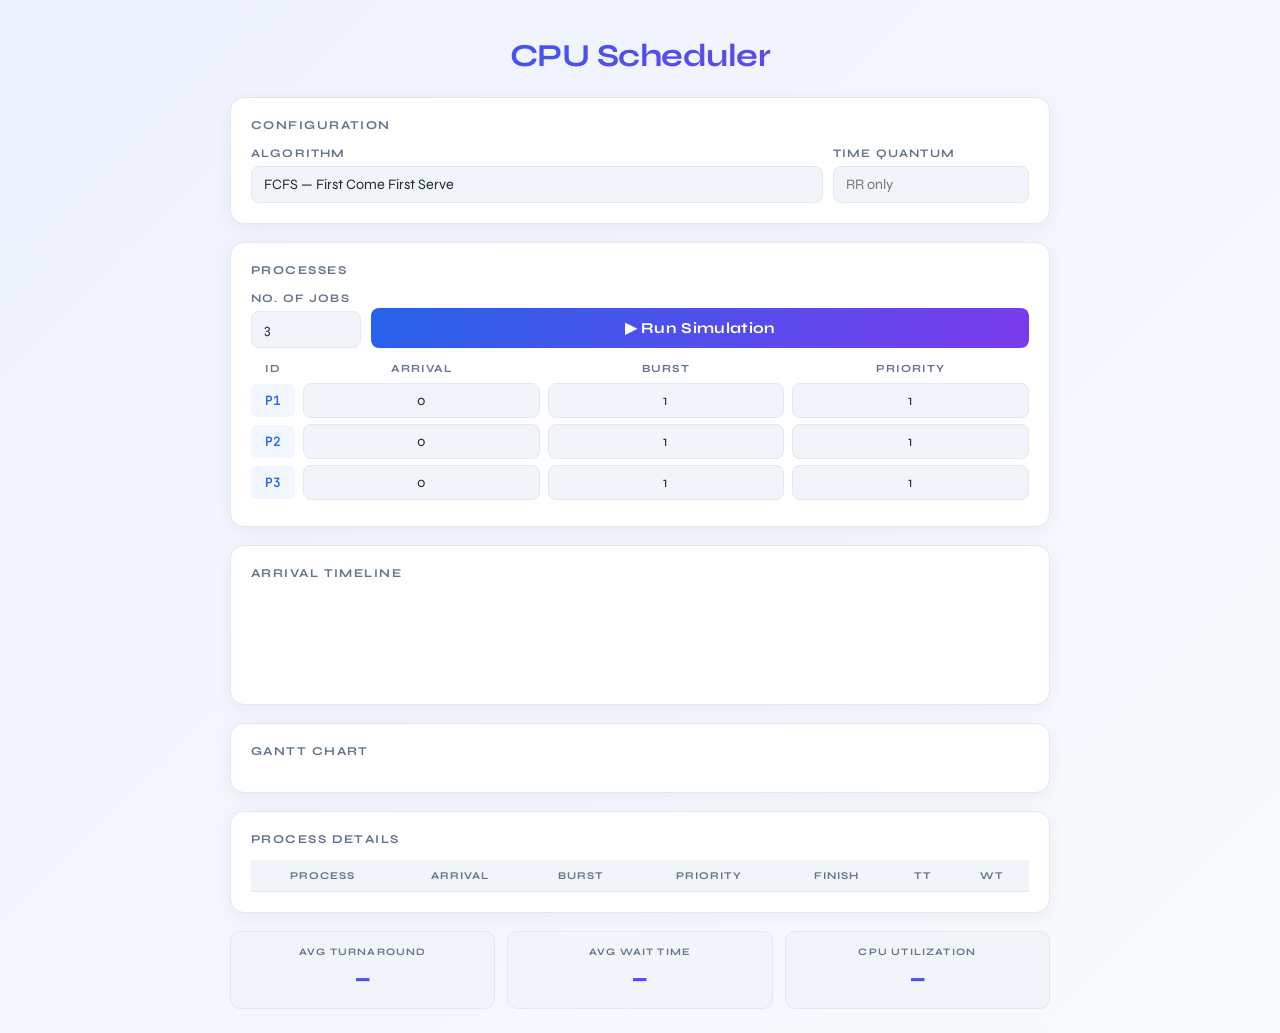
<file: index.html>
<!DOCTYPE html>
<html lang="en">
<head>
<meta charset="UTF-8">
<meta name="viewport" content="width=device-width, initial-scale=1.0">
<title>CPU Scheduling Simulator</title>
<link href="https://fonts.googleapis.com/css2?family=JetBrains+Mono:wght@400;600;700&family=Syne:wght@400;600;700;800&display=swap" rel="stylesheet">
<style>
  *, *::before, *::after { box-sizing: border-box; margin: 0; padding: 0; }

:root {
  --bg: #f4f7fb;
  --surface: #ffffff;
  --surface2: #f1f5f9;
  --border: #e2e8f0;

  --accent: #2563eb;
  --accent2: #7c3aed;

  --green: #10b981;

  --text: #1e293b;
  --muted: #64748b;

  --radius: 14px;
}

  body {
  font-family: 'Syne', sans-serif;
  background: linear-gradient(135deg, #eef2ff, #f8fafc);
  color: var(--text);
  min-height: 100vh;
  padding: 24px 16px;
}

  .container {
    max-width: 820px;
    margin: 0 auto;
    display: flex;
    flex-direction: column;
    gap: 18px;
  }

  /* HEADER */
  .header {
    text-align: center;
    padding: 12px 0 4px;
  }
  .header h1 {
    font-size: 2rem;
    font-weight: 700;
    letter-spacing: -0.5px;
    background: linear-gradient(135deg, var(--accent), var(--accent2));
    -webkit-background-clip: text;
    -webkit-text-fill-color: transparent;
    background-clip: text;
  }
  .header p {
    color: var(--muted);
    font-size: 0.85rem;
    margin-top: 4px;
    font-family: 'JetBrains Mono', monospace;
  }

  /* CARD */
  .card {
  background: var(--surface);
  border: 1px solid var(--border);
  border-radius: var(--radius);
  padding: 20px;
  box-shadow: 0 4px 18px rgba(15, 23, 42, 0.05);
}
  .card h3 {
    font-size: 0.75rem;
    font-weight: 700;
    letter-spacing: 0.12em;
    text-transform: uppercase;
    color: var(--muted);
    margin-bottom: 14px;
  }

  /* ALGO ROW */
  .algo-row {
    display: grid;
    grid-template-columns: 1fr auto;
    gap: 10px;
    align-items: end;
  }

  label {
    display: block;
    font-size: 0.72rem;
    font-weight: 700;
    letter-spacing: 0.1em;
    text-transform: uppercase;
    color: var(--muted);
    margin-bottom: 6px;
  }

  select, input[type="number"] {
    width: 100%;
    background: var(--surface2);
    border: 1px solid var(--border);
    border-radius: 8px;
    padding: 9px 12px;
    color: var(--text);
    font-family: 'Syne', sans-serif;
    font-size: 0.9rem;
    outline: none;
    transition: border-color 0.2s;
    -webkit-appearance: none;
    appearance: none;
  }
  select:focus, input[type="number"]:focus {
    border-color: var(--accent);
  }
  input::-webkit-outer-spin-button,
  input::-webkit-inner-spin-button {
    -webkit-appearance: none;
    margin: 0;
  }

  input[type=number] {
  -moz-appearance: textfield;
}

  .quantum-wrap { min-width: 130px; }

  /* JOB TABLE */
  .job-header, .job-row {
    display: grid;
    grid-template-columns: 44px 1fr 1fr 1fr;
    gap: 8px;
    align-items: center;
  }
  .job-header {
    margin-bottom: 8px;
  }
  .job-header span {
    font-size: 0.68rem;
    font-weight: 700;
    letter-spacing: 0.1em;
    text-transform: uppercase;
    color: var(--muted);
    text-align: center;
  }
  .job-row { margin-bottom: 6px; }
  .job-label {
    font-family: 'JetBrains Mono', monospace;
    font-size: 0.8rem;
    font-weight: 600;
    color: var(--accent);
    text-align: center;
    background: rgba(79,142,255,0.08);
    border-radius: 6px;
    padding: 8px 4px;
  }
  .job-row input {
    text-align: center;
    padding: 8px;
  }

  .controls-row {
    display: grid;
    grid-template-columns: auto 1fr;
    gap: 10px;
    align-items: end;
    margin-top: 4px;
  }
  .num-jobs-wrap { min-width: 110px; }

  /* BUTTON */
  button {
    padding: 11px 20px;
    background: linear-gradient(135deg, var(--accent), var(--accent2));
    color: #fff;
    border: none;
    border-radius: 8px;
    cursor: pointer;
    font-family: 'Syne', sans-serif;
    font-size: 0.95rem;
    font-weight: 700;
    letter-spacing: 0.02em;
    width: 100%;
    transition: opacity 0.2s, transform 0.1s;
  }
  button:hover { opacity: 0.9; }
  button:active { transform: scale(0.98); }

  /* TIMELINE */
  .timeline {
    position: relative;
    height: 90px;
    padding: 0 10px;
    overflow-x: auto;
  }
  .timeline-line {
    position: absolute;
    left: 10px;
    right: 10px;
    top: 52px;
    height: 2px;
    background: #cbd5e1;
  }
  .timeline-mark {
    position: absolute;
    top: 47px;
    width: 2px;
    height: 10px;
    background: var(--muted);
    transform: translateX(-50%);
  }
  .timeline-time {
    position: absolute;
    top: 62px;
    font-size: 0.68rem;
    font-family: 'JetBrains Mono', monospace;
    color: var(--muted);
    transform: translateX(-50%);
  }
  .timeline-label {
    position: absolute;
    top: 22px;
    font-size: 0.72rem;
    font-weight: 700;
    font-family: 'JetBrains Mono', monospace;
    transform: translateX(-50%);
  }
  .timeline-dot {
    position: absolute;
    top: 46px;
    width: 10px;
    height: 10px;
    border-radius: 50%;
    transform: translateX(-50%);
    border: 2px solid var(--bg);
  }

  /* GANTT */
  .gantt-scroll-wrap {
    overflow-x: auto;
    overflow-y: visible;
    padding-bottom: 26px;
  }
  .gantt-scroll-wrap::-webkit-scrollbar { height: 6px; }
  .gantt-scroll-wrap::-webkit-scrollbar-track { background: var(--surface2); border-radius: 3px; }
  .gantt-scroll-wrap::-webkit-scrollbar-thumb { background: linear-gradient(135deg, var(--accent), var(--accent2)); border-radius: 3px; }
  .gantt-scroll-wrap::-webkit-scrollbar-thumb:hover { background: linear-gradient(135deg, #1d4ed8, #6d28d9); }
  .gantt-scroll-wrap { scrollbar-width: thin; scrollbar-color: var(--accent) var(--surface2); }

  .gantt-blocks-row {
    display: flex;
    flex-direction: row;
    position: relative;
  }
  .gantt-seg {
    position: relative;
    flex: 0 0 72px;
    width: 72px;
  }
  .block {
    display: block;
    width: 100%;
    height: 44px;
    padding: 0 4px;
    text-align: center;
    line-height: 44px;
    font-family: 'JetBrains Mono', monospace;
    font-weight: 700;
    font-size: 0.78rem;
    letter-spacing: 0.04em;
    overflow: hidden;
    text-overflow: ellipsis;
    white-space: nowrap;
  }
  .time-label {
    position: absolute;
    top: calc(100% + 6px);
    left: 0;
    transform: translateX(-50%);
    font-family: 'JetBrains Mono', monospace;
    font-size: 0.64rem;
    color: var(--muted);
    white-space: nowrap;
    user-select: none;
  }
  .end-label {
    position: absolute;
    top: calc(100% + 6px);
    left: 100%;
    transform: translateX(-50%);
    font-family: 'JetBrains Mono', monospace;
    font-size: 0.64rem;
    color: var(--muted);
    white-space: nowrap;
    user-select: none;
  }

  /* TABLE */
  table {
    border-collapse: collapse;
    width: 100%;
    font-size: 0.82rem;
  }
  thead th {
    background: var(--surface2);
    padding: 9px 10px;
    font-size: 0.65rem;
    font-weight: 700;
    letter-spacing: 0.1em;
    text-transform: uppercase;
    color: var(--muted);
    text-align: center;
    border-bottom: 1px solid var(--border);
  }
  tbody td {
    padding: 9px 10px;
    text-align: center;
    border-bottom: 1px solid var(--border);
    font-family: 'JetBrains Mono', monospace;
    font-size: 0.8rem;
  }
  tbody tr:last-child td { border-bottom: none; }
  tbody tr:hover { background: var(--surface2); }
  td:first-child { font-weight: 700; color: var(--accent); }

  /* METRICS */
  .metrics {
    display: grid;
    grid-template-columns: repeat(3, 1fr);
    gap: 12px;
  }
  .metric-box {
    background: var(--surface2);
    border-radius: 10px;
    padding: 14px;
    text-align: center;
    border: 1px solid var(--border);
  }
  .metric-label {
    font-size: 0.62rem;
    font-weight: 700;
    letter-spacing: 0.12em;
    text-transform: uppercase;
    color: var(--muted);
    display: block;
    margin-bottom: 6px;
  }
  .metric-value {
    font-size: 1.4rem;
    font-weight: 800;
    font-family: 'JetBrains Mono', monospace;
    background: linear-gradient(135deg, var(--accent), var(--accent2));
    -webkit-background-clip: text;
    -webkit-text-fill-color: transparent;
    background-clip: text;
  }
</style>
<base target="_blank">
</head>
<body>
<div class="container">

  <!-- HEADER -->
  <div class="header">
    <h1>CPU Scheduler</h1>
  </div>

  <!-- CONFIG -->
  <div class="card">
    <h3>Configuration</h3>
    <div class="algo-row">
      <div>
        <label>Algorithm</label>
        <select id="algorithm">
          <option value="FCFS">FCFS — First Come First Serve</option>
          <option value="SJF">SJF — Shortest Job First</option>
          <option value="SRTF">SRTF — Shortest Remaining Time First</option>
          <option value="PRIORITY_NP">Priority (Non-preemptive)</option>
          <option value="PRIORITY_P">Priority (Preemptive)</option>
          <option value="RR">Round Robin</option>
        </select>
      </div>
      <div class="quantum-wrap">
        <label>Time Quantum</label>
        <input type="number" id="quantum" placeholder="RR only" min="1">
      </div>
    </div>
  </div>

  <!-- JOBS -->
  <div class="card">
    <h3>Processes</h3>
    <div class="controls-row" style="margin-bottom:14px;">
      <div class="num-jobs-wrap">
        <label>No. of Jobs</label>
        <input type="number" id="numJobs" value="3" min="1" max="10">
      </div>
      <div style="align-self:end;">
        <button onclick="run()">▶ Run Simulation</button>
      </div>
    </div>
    <div class="job-header">
      <span>ID</span><span>Arrival</span><span>Burst</span><span>Priority</span>
    </div>
    <div id="jobsContainer"></div>
  </div>

  <!-- TIMELINE -->
  <div class="card">
    <h3>Arrival Timeline</h3>
    <div id="timeline" class="timeline"></div>
  </div>

  <!-- GANTT -->
  <div class="card">
    <h3>Gantt Chart</h3>
    <div id="gantt" class="gantt"></div>
  </div>

  <!-- TABLE -->
  <div class="card">
    <h3>Process Details</h3>
    <table id="tatTable">
      <thead>
        <tr>
          <th>Process</th>
          <th>Arrival</th>
          <th>Burst</th>
          <th>Priority</th>
          <th>Finish</th>
          <th>TT</th>
          <th>WT</th>
        </tr>
      </thead>
      <tbody></tbody>
    </table>
  </div>

  <!-- METRICS -->
  <div class="metrics">
    <div class="metric-box">
      <span class="metric-label">Avg Turnaround</span>
      <div class="metric-value" id="tat">—</div>
    </div>
    <div class="metric-box">
      <span class="metric-label">Avg Wait Time</span>
      <div class="metric-value" id="wt">—</div>
    </div>
    <div class="metric-box">
      <span class="metric-label">CPU Utilization</span>
      <div class="metric-value" id="cpu">—</div>
    </div>
  </div>

</div>

<script>
const colors = [
  "#4f8eff","#7c5cff","#34d399","#f59e0b","#f472b6","#f87171","#14b8a6","#fb923c","#a3e635","#38bdf8"
];

function generate(n) {
  let c = document.getElementById("jobsContainer");
  c.innerHTML = "";
  for (let i = 0; i < n; i++) {
    c.innerHTML += `<div class="job-row">
      <div class="job-label">P${i+1}</div>
      <input class="arrival" type="number" value="0" min="0">
      <input class="burst" type="number" value="1" min="1">
      <input class="priority" type="number" value="1" min="1">
    </div>`;
  }
}

document.getElementById("numJobs").onchange = e => generate(+e.target.value);
generate(3);

function getJobs() {
  let a = document.querySelectorAll(".arrival");
  let b = document.querySelectorAll(".burst");
  let p = document.querySelectorAll(".priority");
  let jobs = [];
  for (let i = 0; i < a.length; i++) {
    jobs.push({ id: i, arrival: +a[i].value, burst: +b[i].value, priority: +p[i].value, remaining: +b[i].value });
  }
  return jobs;
}

function run() {
  let algo = document.getElementById("algorithm").value;
  let q = +document.getElementById("quantum").value || 1;
  let jobs = getJobs();
  let time = 0, done = 0, n = jobs.length, log = [];

  // Round Robin queue — tracks order of arrival into the ready queue
  let rrQueue = [], rrInQueue = new Set();

  while (done < n) {
    let ready = jobs.filter(j => j.arrival <= time && j.remaining > 0);

    if (ready.length === 0) {
      // Idle: jump to next arrival instead of stepping 1 by 1
      let nextArrival = Math.min(...jobs.filter(j => j.remaining > 0).map(j => j.arrival));
      log.push({ id: -1, start: time, end: nextArrival });
      time = nextArrival;
      continue;
    }

    let current;

    if (algo === "FCFS") {
      // stable sort by arrival
      current = [...ready].sort((a, b) => a.arrival - b.arrival || a.id - b.id)[0];
    }
    else if (algo === "SJF") {
      // non-preemptive: shortest burst, tie-break by arrival then id
      current = [...ready].sort((a, b) => a.burst - b.burst || a.arrival - b.arrival || a.id - b.id)[0];
    }
    else if (algo === "SRTF") {
      // preemptive: shortest remaining, tie-break by arrival then id
      current = [...ready].sort((a, b) => a.remaining - b.remaining || a.arrival - b.arrival || a.id - b.id)[0];
    }
    else if (algo === "PRIORITY_NP") {
      current = [...ready].sort((a, b) => a.priority - b.priority || a.arrival - b.arrival || a.id - b.id)[0];
    }
    else if (algo === "PRIORITY_P") {
      current = [...ready].sort((a, b) => a.priority - b.priority || a.arrival - b.arrival || a.id - b.id)[0];
    }
    else if (algo === "RR") {
      // maintain proper FIFO queue for RR
      ready.forEach(j => { if (!rrInQueue.has(j.id)) { rrQueue.push(j); rrInQueue.add(j.id); } });
      // remove finished jobs from queue
      rrQueue = rrQueue.filter(j => j.remaining > 0);
      current = rrQueue[0];
    }

    let exec = 1;
    if (algo === "FCFS" || algo === "SJF" || algo === "PRIORITY_NP") {
      exec = current.remaining; // run to completion (non-preemptive)
    }
    else if (algo === "RR") {
      exec = Math.min(q, current.remaining);
    }
    // SRTF and PRIORITY_P: exec stays 1 (preemptive, check every unit)

    log.push({ id: current.id, start: time, end: time + exec });
    current.remaining -= exec;
    time += exec;

    if (current.remaining === 0) {
      current.finish = time;
      done++;
      if (algo === "RR") { rrQueue.shift(); rrInQueue.delete(current.id); }
    } else if (algo === "RR") {
      // move to back of queue after using its quantum
      rrQueue.shift();
      rrQueue.push(current);
    }
  }

  // Merge consecutive same-process log entries (collapses preemptive 1-unit steps)
  const merged = [];
  log.forEach(entry => {
    const last = merged[merged.length - 1];
    if (last && last.id === entry.id && last.end === entry.start) {
      last.end = entry.end;
    } else {
      merged.push({ ...entry });
    }
  });
  log = merged;

  // Table
  let tat = 0, wt = 0;
  let tbody = document.querySelector("#tatTable tbody");
  tbody.innerHTML = "";
  jobs.forEach(j => {
    let t = j.finish - j.arrival;
    let w = t - j.burst;
    tat += t; wt += w;
    let row = document.createElement("tr");
    row.innerHTML = `<td>P${j.id+1}</td><td>${j.arrival}</td><td>${j.burst}</td><td>${j.priority}</td><td>${j.finish}</td><td>${t}</td><td>${w}</td>`;
    tbody.appendChild(row);
  });

  // Gantt — fixed block sizes, scrollable when overlapping
  let g = document.getElementById("gantt");
  g.innerHTML = "";

  const BLOCK_W = 72;

  const scrollWrap = document.createElement("div");
  scrollWrap.className = "gantt-scroll-wrap";

  const row = document.createElement("div");
  row.className = "gantt-blocks-row";

  log.forEach((l, i) => {
    const seg = document.createElement("div");
    seg.className = "gantt-seg";

    const b = document.createElement("div");
    b.className = "block";
    const isIdle = l.id === -1;
    const isFirst = i === 0;
    const isLast = i === log.length - 1;
    b.style.cssText = [
      `background: ${isIdle ? "#e2e8f0" : colors[l.id % colors.length]}`,
      `border: ${isIdle ? "1px dashed #cbd5e1" : "none"}`,
      `color: ${isIdle ? "#64748b" : "#fff"}`,
      `border-radius: ${isFirst && isLast ? "8px" : isFirst ? "8px 0 0 8px" : isLast ? "0 8px 8px 0" : "0"}`
    ].join(";");
    b.innerText = isIdle ? "IDLE" : `P${l.id+1}`;

    const tLabel = document.createElement("div");
    tLabel.className = "time-label";
    tLabel.innerText = l.start;

    seg.appendChild(b);
    seg.appendChild(tLabel);
    row.appendChild(seg);
  });

  if (log.length > 0) {
    const lastSeg = row.lastElementChild;
    const endLabel = document.createElement("div");
    endLabel.className = "end-label";
    endLabel.innerText = log[log.length - 1].end;
    lastSeg.appendChild(endLabel);
  }

  scrollWrap.appendChild(row);
  g.appendChild(scrollWrap);

  requestAnimationFrame(() => {
    const totalW = log.length * BLOCK_W;
    const availW = scrollWrap.clientWidth;
    scrollWrap.style.overflowX = totalW > availW ? "auto" : "visible";
  });

  // Timeline
  let timelineDiv = document.getElementById("timeline");
  timelineDiv.innerHTML = '<div class="timeline-line"></div>';
  let sorted = [...jobs].sort((a, b) => a.arrival - b.arrival);
  let gap = 80, startX = 40;

  sorted.forEach((j, index) => {
    let x = startX + index * gap;
    let color = colors[j.id % colors.length];

    let dot = document.createElement("div");
    dot.className = "timeline-dot";
    dot.style.left = x + "px";
    dot.style.background = color;
    timelineDiv.appendChild(dot);

    let mark = document.createElement("div");
    mark.className = "timeline-mark";
    mark.style.left = x + "px";
    timelineDiv.appendChild(mark);

    let timeEl = document.createElement("div");
    timeEl.className = "timeline-time";
    timeEl.style.left = x + "px";
    timeEl.innerText = j.arrival;
    timelineDiv.appendChild(timeEl);

    let label = document.createElement("div");
    label.className = "timeline-label";
    label.style.left = x + "px";
    label.style.color = color;
    label.innerText = `P${j.id+1}`;
    timelineDiv.appendChild(label);
  });

  // Metrics
  let totalTime = time;
  let busy = jobs.reduce((s, j) => s + j.burst, 0);
  let nJobs = jobs.length;
  document.getElementById("tat").innerText = (tat / nJobs).toFixed(2) + " ms";
  document.getElementById("wt").innerText = (wt / nJobs).toFixed(2) + " ms";
  document.getElementById("cpu").innerText = ((busy / totalTime) * 100).toFixed(1) + "%";
}
</script>
</body>
</html>
</file>
